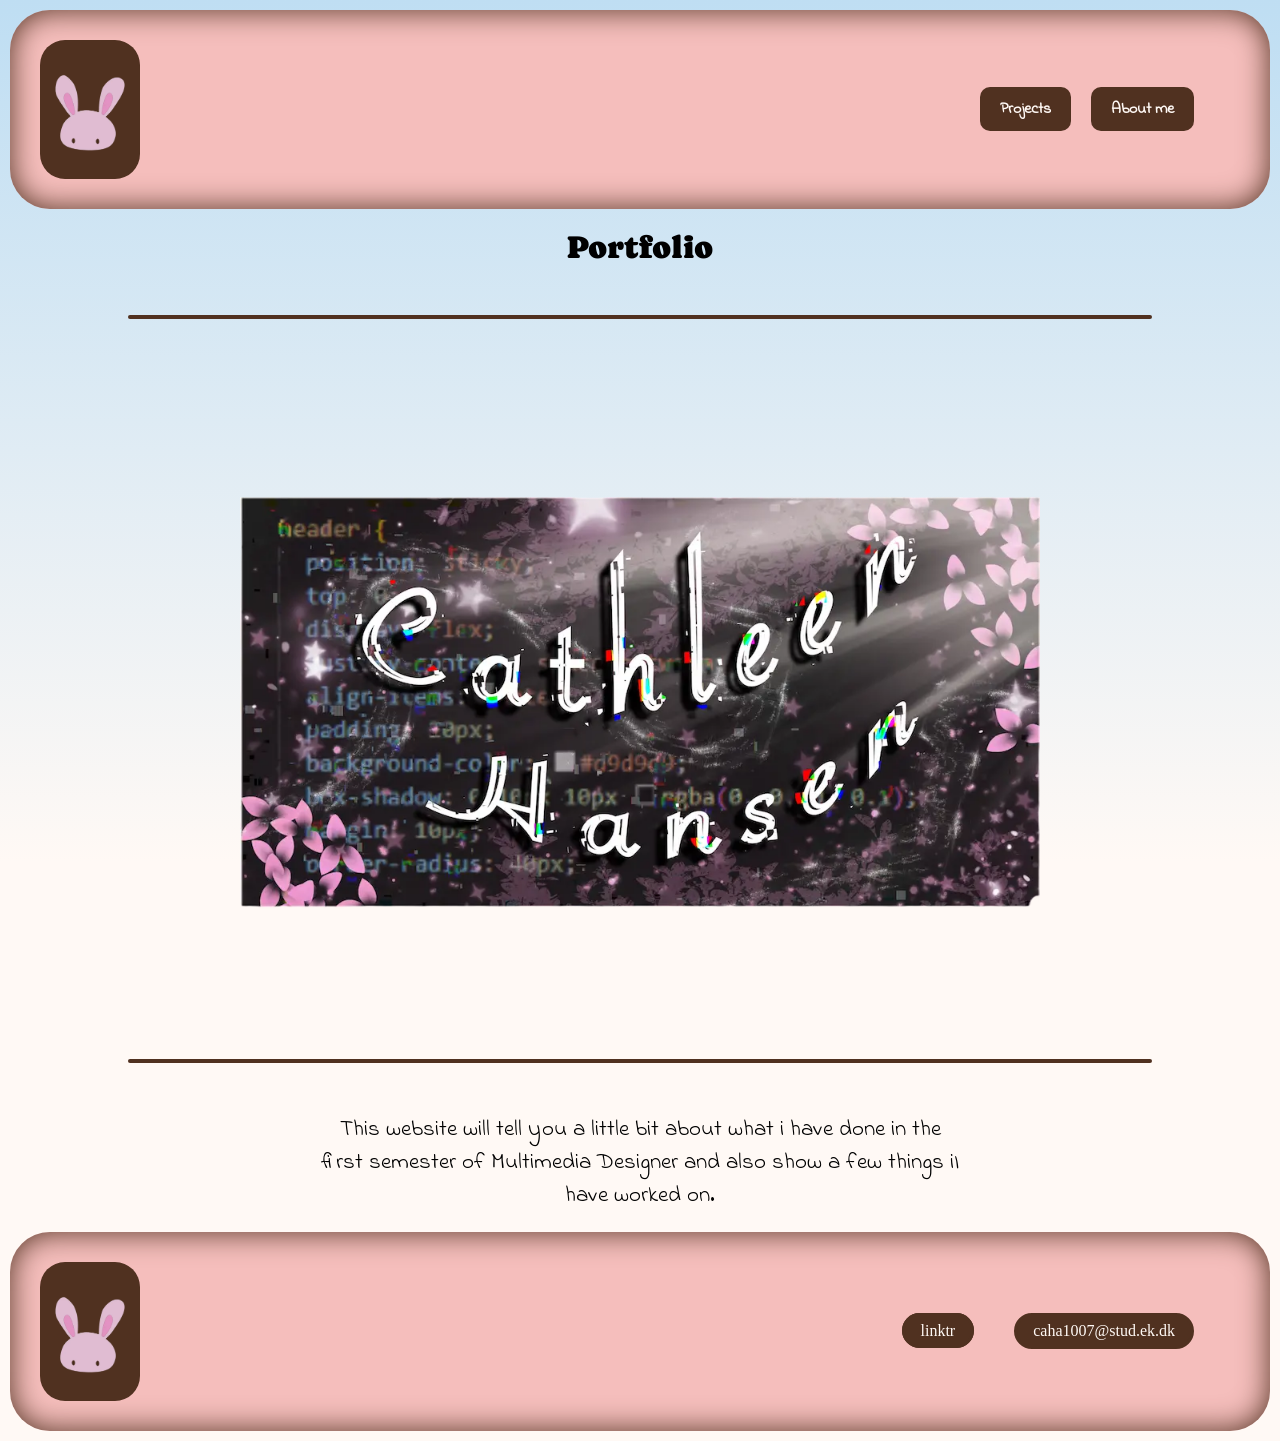
<file: index.html>
<!doctype html>
<html lang="en">
  <head>
    <meta charset="UTF-8" />
    <meta name="viewport" content="width=device-width, initial-scale=1.0" />
    <meta name="robots" content="noindex" />
    <title>Portfolio</title>
    <link rel="stylesheet" href="fonts.css" />
    <link rel="stylesheet" href="general.css" />
    <link rel="stylesheet" href="color.css" />
    <link rel="stylesheet" href="burger.css" />
    <link rel="stylesheet" href="index.css" />
    <link rel="stylesheet" href="media.css" />
    <meta name="robots" content="noindex" />

    <!--google fonts-->
    <link rel="preconnect" href="https://fonts.googleapis.com" />
    <link rel="preconnect" href="https://fonts.gstatic.com" crossorigin />
    <link href="https://fonts.googleapis.com/css2?family=Calligraffitti&family=Caprasimo&family=Caudex&family=Indie+Flower&family=Pacifico&family=Yellowtail&display=swap" rel="stylesheet" />

    <link rel="apple-touch-icon" sizes="180x180" href="favico/apple-touch-icon.png" />
    <link rel="icon" type="image/png" sizes="32x32" href="favico/favicon-32x32.png" />
    <link rel="icon" type="image/png" sizes="16x16" href="favico/favicon-16x16.png" />
    <link rel="manifest" href="favico/site.webmanifest" />
  </head>

  <body>
    <header>
      <div class="logo">
        <a href="index.html" class="active"><img src="pics/Bunny.webp" alt="logo" /> </a>
      </div>
      <nav class="desktop">
        <ul class="menu_long">
          <li class="project_link"><a href="projects.html">Projects</a></li>
          <li class="aboutme_link"><a href="aboutme.html">About me</a></li>
        </ul>
      </nav>

      <div class="off_screen_menu">
        <ul>
          <li><a href="projects.html">Projects</a></li>
          <li><a href="aboutme.html">About me</a></li>
        </ul>
      </div>

      <nav class="mobile_nav">
        <div class="ham_menu">
          <span></span>
          <span></span>
          <span></span>
        </div>
      </nav>
    </header>

    <main>
      <h1 class="h1_index">Portfolio</h1>

      <div class="section_line"></div>

      <div class="grid_1-1">
        <div class="front_page_image">
          <img class="front_page_pic" src="pics/front_page/front_page_final.webp" alt="front_page_final" />
        </div>

        <div class="section_line"></div>
        <p>This website will tell you a little bit about what i have done in the first semester of Multimedia Designer and also show a few things iI have worked on.</p>
      </div>
    </main>
    <footer>
      <div class="logo">
        <a href="index.html"><img src="pics/Bunny.webp" alt="logo" /></a>
      </div>
      <nav class="footer_nav">
        <ul class="footer_menu">
          <li class="linktr">
            <a href="https://linktr.ee/plagueatdawn" target="_blank" rel="noopener noreferrer">linktr</a>
          </li>
          <li class="mail">caha1007@stud.ek.dk</li>
        </ul>
      </nav>
    </footer>

    <script src="burger.js"></script>
  </body>
</html>
</file>
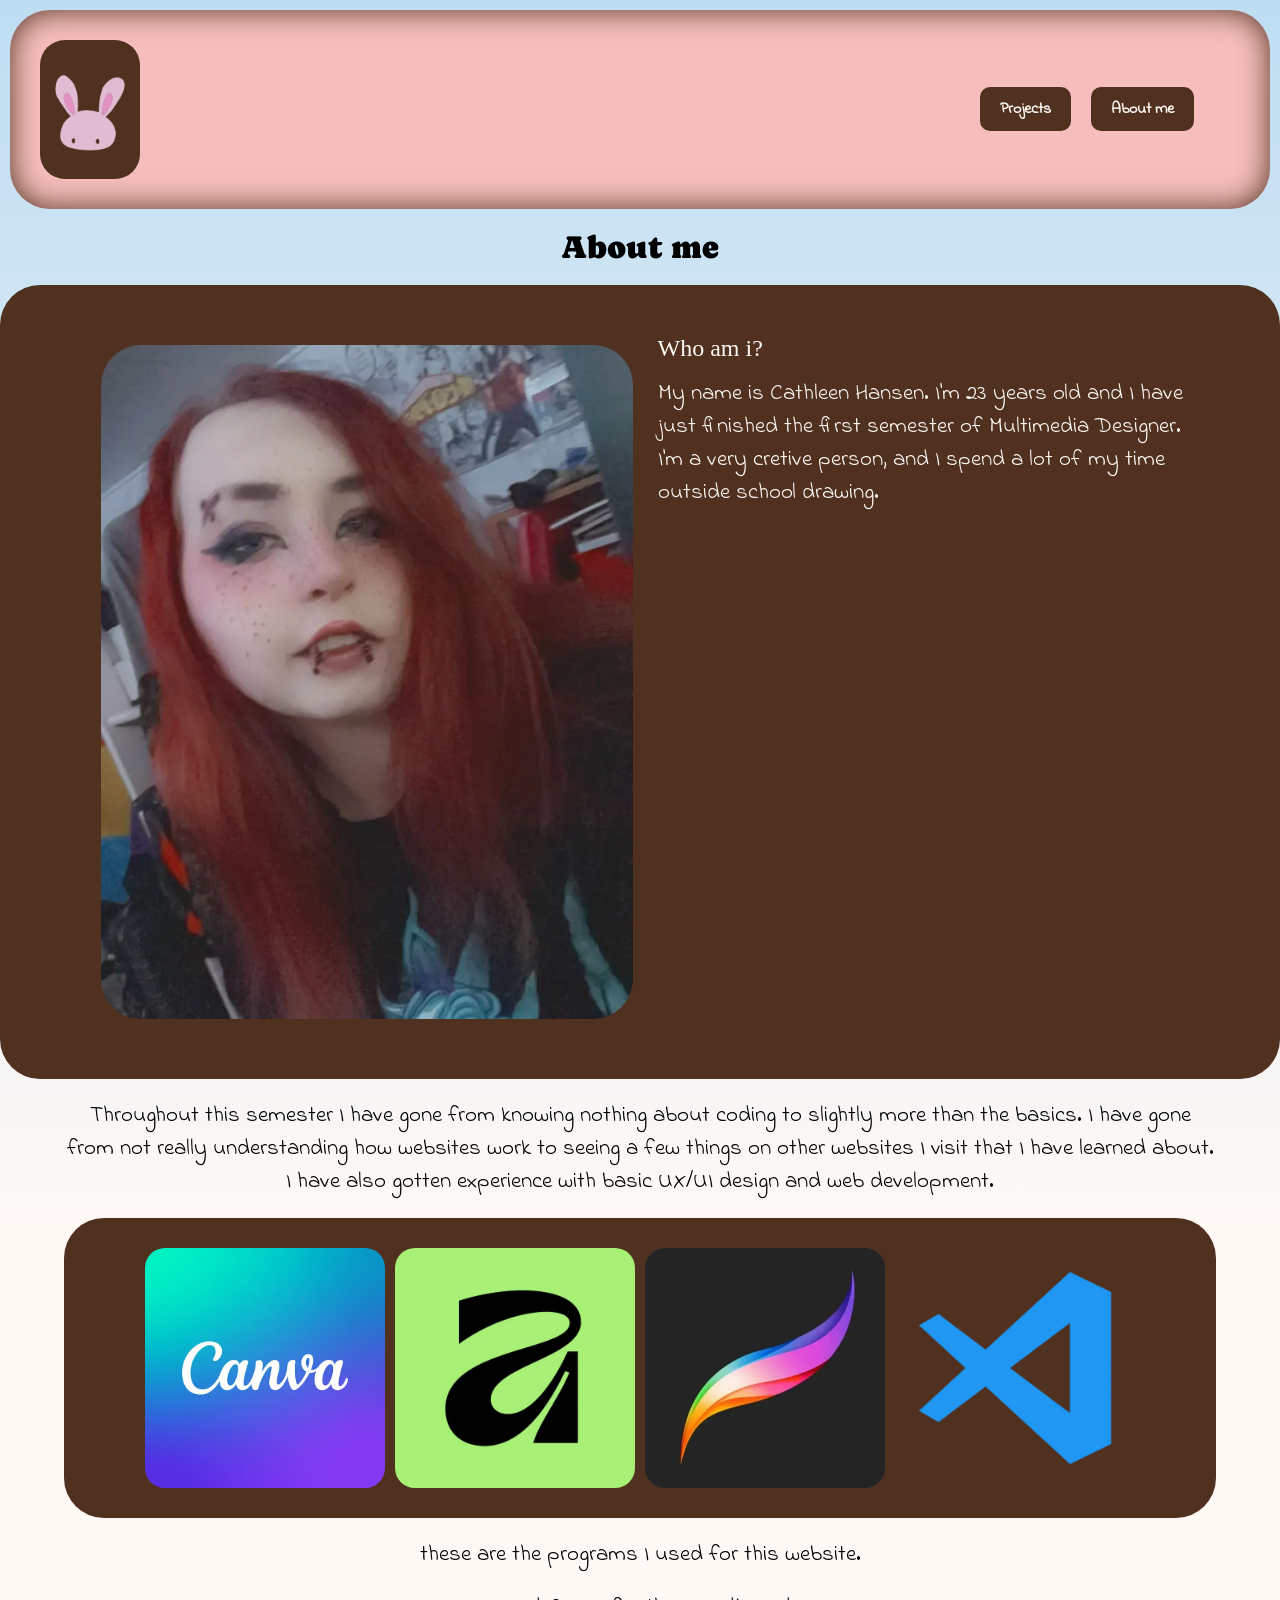
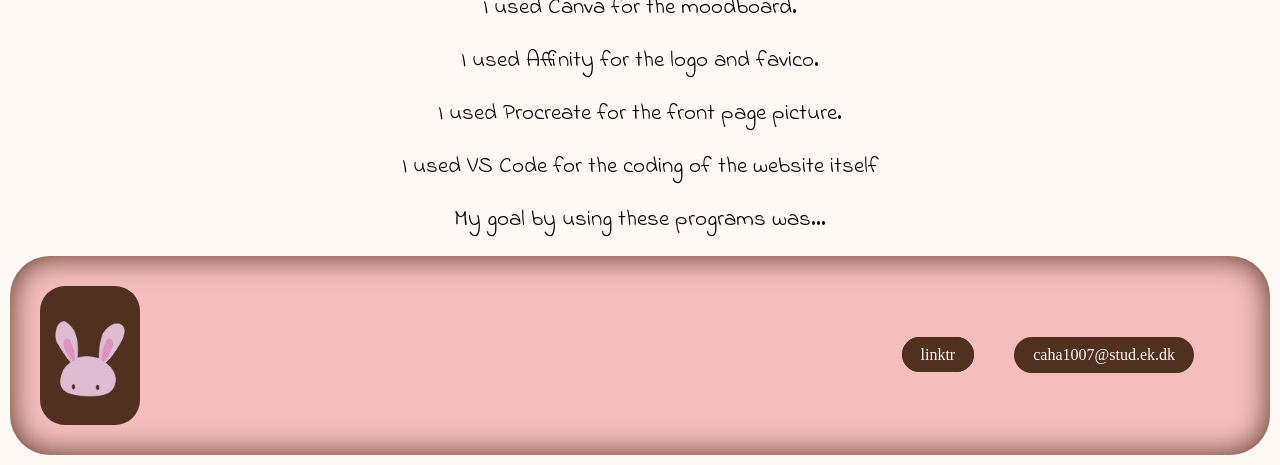
<file: aboutme.html>
<!doctype html>
<html lang="en">
  <head>
    <meta charset="UTF-8" />
    <meta name="viewport" content="width=device-width, initial-scale=1.0" />
    <meta name="robots" content="noindex" />
    <title>About me</title>
    <link rel="stylesheet" href="fonts.css" />
    <link rel="stylesheet" href="general.css" />
    <link rel="stylesheet" href="color.css" />
    <link rel="stylesheet" href="burger.css" />
    <link rel="stylesheet" href="aboutme.css" />
    <link rel="stylesheet" href="media.css" />

    <!-- google fonts -->
    <link rel="preconnect" href="https://fonts.googleapis.com" />
    <link rel="preconnect" href="https://fonts.gstatic.com" crossorigin />
    <link href="https://fonts.googleapis.com/css2?family=Calligraffitti&family=Caprasimo&family=Caudex&family=Indie+Flower&family=Pacifico&family=Yellowtail&display=swap" rel="stylesheet" />

    <link rel="apple-touch-icon" sizes="180x180" href="favico/apple-touch-icon.png" />
    <link rel="icon" type="image/png" sizes="32x32" href="favico/favicon-32x32.png" />
    <link rel="icon" type="image/png" sizes="16x16" href="favico/favicon-16x16.png" />
    <link rel="manifest" href="favico/site.webmanifest" />
  </head>

  <body>
    <header>
      <div class="logo">
        <a href="index.html" class="active"><img src="pics/Bunny.webp" alt="logo" /> </a>
      </div>
      <nav class="desktop">
        <ul class="menu_long">
          <li class="project_link"><a href="projects.html">Projects</a></li>
          <li class="aboutme_link"><a href="aboutme.html">About me</a></li>
        </ul>
      </nav>

      <div class="off_screen_menu">
        <ul>
          <li><a href="projects.html">Projects</a></li>
          <li><a href="aboutme.html">About me</a></li>
        </ul>
      </div>

      <nav class="mobile_nav">
        <div class="ham_menu">
          <span></span>
          <span></span>
          <span></span>
        </div>
      </nav>
    </header>

    <main>
      <h1 class="h1_aboutme">About me</h1>

      <div class="about_intro">
        <div class="grid-aboutme_1-1">
          <img src="pics/about_me/myself.webp" alt="myself" />

          <div>
            <h2>Who am i?</h2>
            <p>My name is Cathleen Hansen. I'm 23 years old and I have just finished the first semester of Multimedia Designer. I'm a very cretive person, and I spend a lot of my time outside school drawing.</p>
          </div>
        </div>
      </div>

      <div class="about_programs">
        <p class="program_text">Throughout this semester I have gone from knowing nothing about coding to slightly more than the basics. I have gone from not really understanding how websites work to seeing a few things on other websites I visit that I have learned about. I have also gotten experience with basic UX/UI design and web development.</p>

        <div class="programs">
          <img src="pics/about_me/canva.webp" alt="canva" />
          <img src="pics/about_me/Affinity.webp" alt="Affinity" />
          <img src="pics/about_me/procreate.webp" alt="procreate" />
          <img src="pics/about_me/vscode.webp" alt="vs_code" />
        </div>

        <p class="program_text">these are the programs I used for this website.</p>
        <p class="program_text">I used Canva for the moodboard.</p>
        <p class="program_text">I used Affinity for the logo and favico.</p>
        <p class="program_text">I used Procreate for the front page picture.</p>
        <p class="program_text">I used VS Code for the coding of the website itself</p>
        <p class="program_text">My goal by using these programs was...</p>
      </div>
    </main>

    <footer>
      <div class="logo">
        <a href="index.html"><img src="pics/Bunny.webp" alt="logo" /></a>
      </div>
      <nav class="footer_nav">
        <ul class="footer_menu">
          <li class="linktr">
            <a href="https://linktr.ee/plagueatdawn" target="_blank" rel="noopener noreferrer">linktr</a>
          </li>
          <li class="mail">caha1007@stud.ek.dk</li>
        </ul>
      </nav>
    </footer>

    <script src="burger.js"></script>
  </body>
</html>
</file>
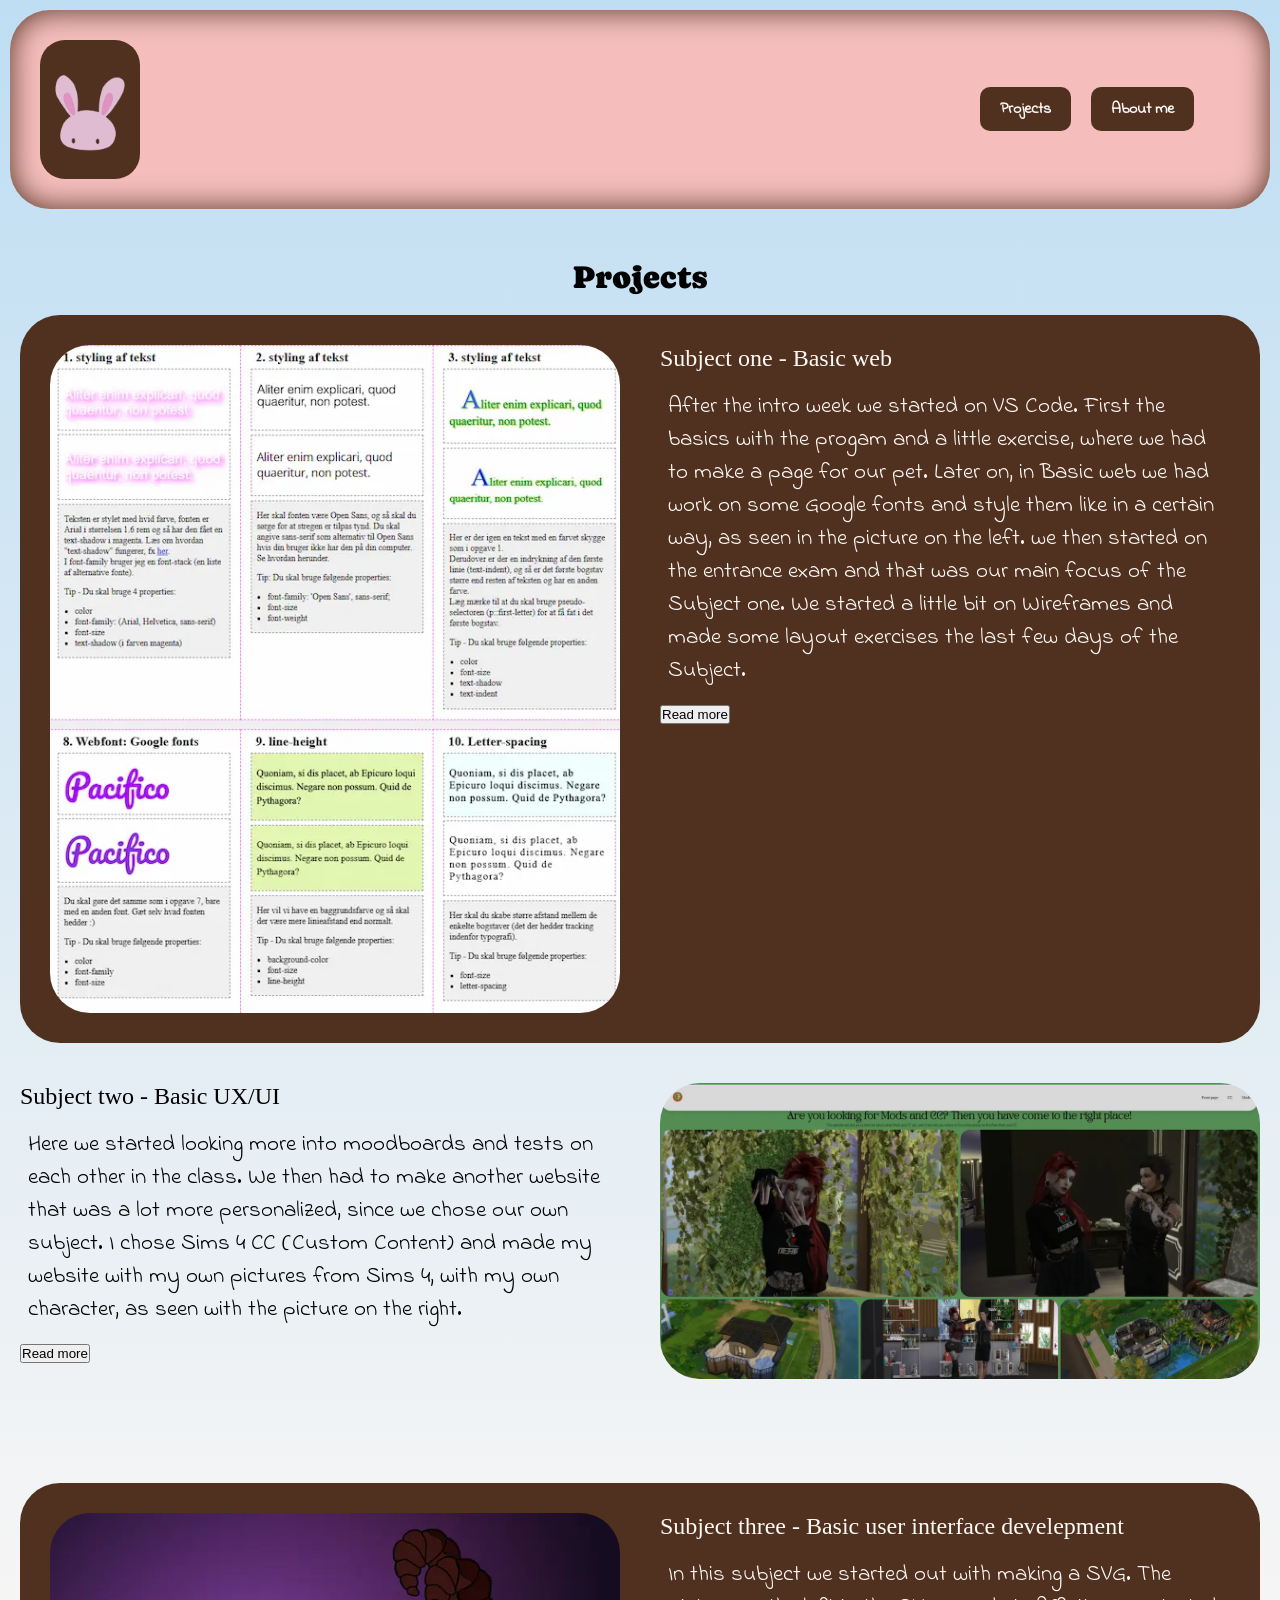
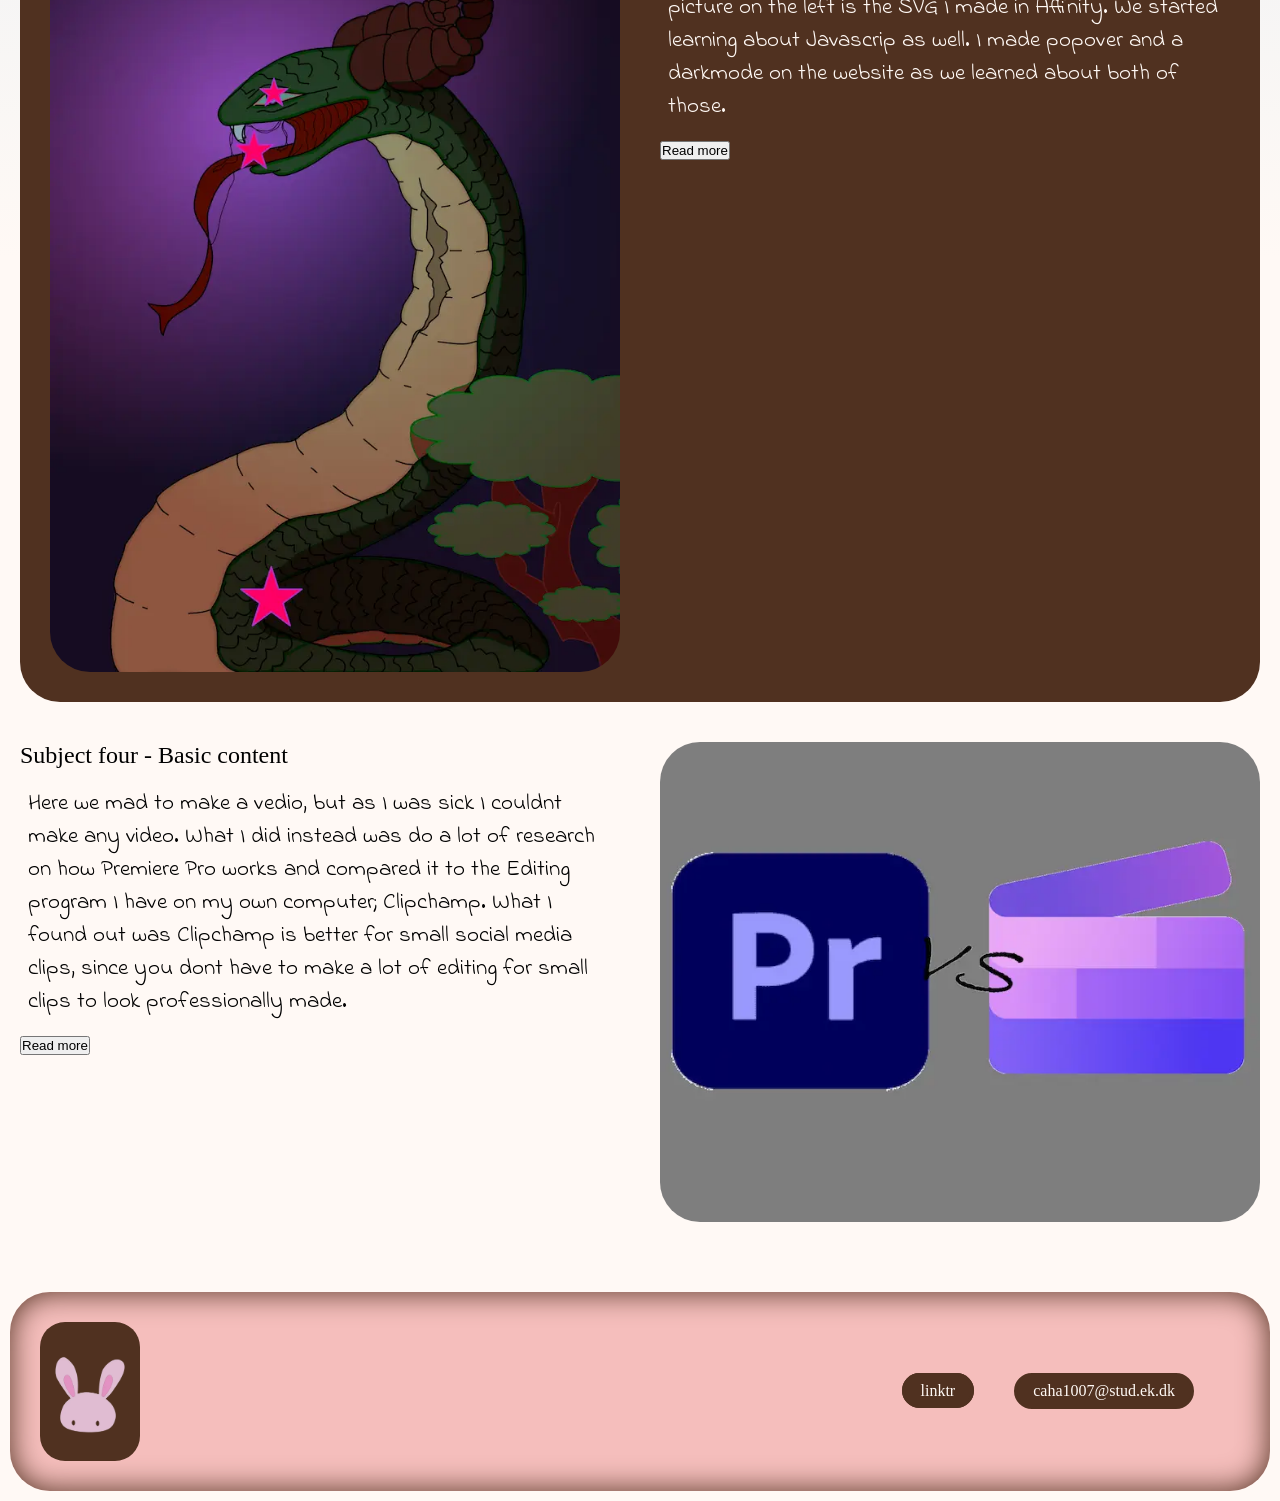
<file: projects.html>
<!doctype html>
<html lang="en">
  <head>
    <meta charset="UTF-8" />
    <meta name="viewport" content="width=device-width, initial-scale=1.0" />
    <meta name="robots" content="noindex" />
    <title>Projects</title>
    <link rel="stylesheet" href="fonts.css" />
    <link rel="stylesheet" href="general.css" />
    <link rel="stylesheet" href="color.css" />
    <link rel="stylesheet" href="burger.css" />
    <link rel="stylesheet" href="projects.css" />
    <link rel="stylesheet" href="media.css" />

    <!-- google fonts-->
    <link rel="preconnect" href="https://fonts.googleapis.com" />
    <link rel="preconnect" href="https://fonts.gstatic.com" crossorigin />
    <link href="https://fonts.googleapis.com/css2?family=Calligraffitti&family=Caprasimo&family=Caudex&family=Indie+Flower&family=Pacifico&family=Yellowtail&display=swap" rel="stylesheet" />

    <link rel="apple-touch-icon" sizes="180x180" href="favico/apple-touch-icon.png" />
    <link rel="icon" type="image/png" sizes="32x32" href="favico/favicon-32x32.png" />
    <link rel="icon" type="image/png" sizes="16x16" href="favico/favicon-16x16.png" />
    <link rel="manifest" href="favico/site.webmanifest" />
  </head>

  <body>
    <header>
      <div class="logo">
        <a href="index.html" class="active"><img src="pics/Bunny.webp" alt="logo" /> </a>
      </div>
      <nav class="desktop">
        <ul class="menu_long">
          <li class="project_link"><a href="projects.html">Projects</a></li>
          <li class="aboutme_link"><a href="aboutme.html">About me</a></li>
        </ul>
      </nav>

      <div class="off_screen_menu">
        <ul>
          <li><a href="projects.html">Projects</a></li>
          <li><a href="aboutme.html">About me</a></li>
        </ul>
      </div>

      <nav class="mobile_nav">
        <div class="ham_menu">
          <span></span>
          <span></span>
          <span></span>
        </div>
      </nav>
    </header>

    <main>
      <h1 class="h1_projects">Projects</h1>

      <article class="left_image">
        <img src="pics/projects/pic_1.webp" alt="pic_1" />

        <div class="project_text">
          <h2>Subject one - Basic web</h2>
          <p>After the intro week we started on VS Code. First the basics with the progam and a little exercise, where we had to make a page for our pet. Later on, in Basic web we had work on some Google fonts and style them like in a certain way, as seen in the picture on the left. we then started on the entrance exam and that was our main focus of the Subject one. We started a little bit on Wireframes and made some layout exercises the last few days of the Subject.</p>
          <button popovertarget="Subject_one_popover">Read more</button>
        </div>

        <div id="Subject_one_popover" popover>
          <button popovertarget="Subject_one_popover">Close</button>
          <h2>Subject one - Entrance exam</h2>
          <img src="pics/projects/pic_1_1.webp" alt="pic_1_1" />
          <p>This is more about the entrance exam we made. We started out with getting the exercise that said we needed 5 pages; Front page, My computer, Operating systems, Components, Gallery. Then i started to make my own colors for it and my own logo and put my own picture of my pc setup, as the picture above shows</p>
        </div>
      </article>

      <article class="right_image">
        <img src="pics/projects/pic_2.webp" alt="pic_2" />
        <div class="project_text">
          <h2>Subject two - Basic UX/UI</h2>
          <p>Here we started looking more into moodboards and tests on each other in the class. We then had to make another website that was a lot more personalized, since we chose our own subject. I chose Sims 4 CC (Custom Content) and made my website with my own pictures from Sims 4, with my own character, as seen with the picture on the right.</p>
          <button popovertarget="Subject_two_popover">Read more</button>
        </div>

        <div id="Subject_two_popover" popover>
          <button popovertarget="Subject_two_popover">Close</button>
          <h2>Subject two - Sims Website</h2>
          <img src="pics/projects/pic_2_2.webp" alt="dummy_2_2" />
          <p>I made my wireframe and Figma prototype as seen in the top picture and my mood board in the sescond picture. I drew my own favicon for the Sims website since i wanted something slightly more personal than the basic one or two colored logos we see a lot today. I made it in Affinity, a Canva program.</p>
          <img src="pics/projects/Sims4 mood board.png" alt="moodboard" />
        </div>
      </article>

      <article class="left_image">
        <img src="pics/projects/pic_3.webp" alt="pic_3" />
        <div class="project_text">
          <h2>Subject three - Basic user interface develepment</h2>

          <p>In this subject we started out with making a SVG. The picture on the left is the SVG I made in Affinity. We started learning about Javascrip as well. I made popover and a darkmode on the website as we learned about both of those.</p>
          <button popovertarget="Subject_three_popover">Read more</button>
        </div>

        <div id="Subject_three_popover" popover>
          <button popovertarget="Subject_three_popover">Close</button>
          <h2>Subject three - Basic user interface development</h2>
          <img src="pics/projects/pic_3_3.webp" alt="pic_3_3" />
          <p>This is my popover front page, each picture at the bottom pops op and have some text inside it too. the bottom picture shows my SVG and the colors for my dark mode i chose. I made the SVG points into stars and they change colors from pink to blue on hover, and on click the tex changes on the right.</p>
          <img src="pics/projects/snek_darkmode.webp" alt="snek_darkmode" />
        </div>
      </article>

      <article class="right_image">
        <img src="pics/projects/pic_4.webp" alt="pic_4" />
        <div class="project_text">
          <h2>Subject four - Basic content</h2>

          <p>Here we mad to make a vedio, but as I was sick I couldnt make any video. What I did instead was do a lot of research on how Premiere Pro works and compared it to the Editing program I have on my own computer; Clipchamp. What I found out was Clipchamp is better for small social media clips, since you dont have to make a lot of editing for small clips to look professionally made.</p>
          <button popovertarget="Subject_four_popover">Read more</button>
        </div>

        <div id="Subject_four_popover" popover>
          <button popovertarget="Subject_four_popover">Close</button>
          <h2>Subject four - Premere Pro VS Clipchamp</h2>
          <img src="pics/projects/pic_4_4 (1).webp" alt="pic_4_4" />
          <p>When you use Premere Pro, you get to use every tool possible under the sun for editing. You can edit small vedios and high quality videos. It's the standard in the professional world, since you can add many effects and scale as much as you want. However it's also harder to learn overall since there's that much you can do with it, it takes a lot of time to get into everything and it's not always you will use everything it can. With Clipchamp you have a easier time using it since theres less to learn and it's also come with Widnows 11 and it's a free to use program where Premere cost 200kr a month with a free trail for a week only.</p>
          <p>The overall Pros and Cons for Premere Pro is; Very good for editing bigger videos, very good for professional work, Really good overlays and captions. Longer setup time, Not easy of use, harder interface behavor</p>
          <p>The overall Pros and Cons for Clipchamp is; Already installed from the start on Windows 11, free, fast setup time, Good interface behavor. Less editing compatibility, missing features for professional use, not as good with overlays and captions.</p>
          <img src="pics/projects/champ.webp" alt="champ" />
        </div>
      </article>
    </main>

    <footer>
      <div class="logo">
        <a href="index.html"><img src="pics/Bunny.webp" alt="logo" /></a>
      </div>
      <nav class="footer_nav">
        <ul class="footer_menu">
          <li class="linktr">
            <a href="https://linktr.ee/plagueatdawn" target="_blank" rel="noopener noreferrer">linktr</a>
          </li>
          <li class="mail">caha1007@stud.ek.dk</li>
        </ul>
      </nav>
    </footer>
    <script src="projects.js"></script>
    <script src="burger.js"></script>
  </body>
</html>
</file>
<file: fonts.css>
/**** Index ****/
.h1_index {
  font-family: "Caprasimo", serif;
  font-weight: 400;
  font-style: normal;
}
h2 {
  font-family: "Caveat", cursive;
  font-optical-sizing: auto;
  font-weight: 400;
  font-style: normal;
}
p {
  font-family: "Indie Flower", cursive;
  font-weight: 500;
  font-style: normal;
  font-size: 23px;
}

.project_link {
  font-family: "Indie Flower", cursive;
  font-weight: 600;
  font-style: normal;
}

.aboutme_link {
  font-family: "Indie Flower", cursive;
  font-weight: 600;
  font-style: normal;
}

.linktr {
  font-family: "Calligraffitti", cursive;
  font-weight: 400;
  font-style: normal;
}
.mail {
  font-family: "Calligraffitti", cursive;
  font-weight: 400;
  font-style: normal;
}

/**** Projects ****/
.h1_projects {
  font-family: "Caprasimo", serif;
  font-weight: 400;
  font-style: normal;
}
/**** About me ****/
.h1_aboutme {
  font-family: "Caprasimo", serif;
  font-weight: 400;
  font-style: normal;
}
</file>
<file: general.css>
/********* Reset ***********/
* {
  margin: 0;
  padding: 0;
  box-sizing: border-box;
}

img {
  width: 100%;
  height: auto;
  display: block;
  border-radius: 40px;
  gap: 10px;
  margin-inline: 10px;
  margin-block: 10px;
}

/********* Menu ***********/

* {
  margin: 0;
  padding: 0;
  box-sizing: border-box;
}

header {
  position: sticky;
  top: 0;
  display: flex;
  justify-content: space-between;
  align-items: center;
  padding: 20px;
  background-color: #f5bebc;
  box-shadow: 0 10px 10px rgba(0, 0, 0, 0.1);
  margin: 10px;
  border-radius: 40px;
  z-index: 1000;
}

.logo {
  width: 100px;
}

.logo img {
  background-color: #503120;
  border-radius: 25px;
  padding: 3px;
}

.desktop {
  margin-left: auto;
  margin-right: 40px;
}

.mobile_nav {
  display: none;
}

.logo {
  width: 100px;
}

.menu_long {
  display: flex;
  list-style: none;
  margin: 0;
  padding: 0;
}

.menu_long li {
  margin-right: 20px;
}

.menu_long li:last-child {
  margin-right: 0;
}

.menu_long a {
  display: block;
  padding: 10px;
  color: #000000;
  text-decoration: none;
  transition: color 0.3s;
}

.menu_long a:hover {
  color: #503120;
}

footer {
  position: sticky;
  top: 0;
  display: flex;
  justify-content: space-between;
  align-items: center;
  padding: 20px;
  background-color: #f5bebc;
  box-shadow: 0 10px 10px rgba(0, 0, 0, 0.1);
  margin: 10px;
  border-radius: 40px;
}
.footer_nav {
  margin-left: auto;
  margin-right: 40px;
}

.footer_menu {
  display: flex;
  list-style: none;
  gap: 40px;
  align-items: center;
}
.footer_menu a {
  text-decoration: none;
  color: black;
}

@media (max-width: 800px) {
  .menu_long {
    display: none;
  }

  .footer_menu {
    flex-direction: column;
    gap: 10px;
    align-items: center;
  }
}
/********* ABout me ***********/
</file>
<file: color.css>
/*** front page **/
.section_line {
  width: 80%;
  height: 4px;
  background-color: #503120;
  margin: 50px auto;
  border-radius: 999px;
}
/*** projects **/
.left_image {
  background-color: #503120;
  padding: 30px;
  border-radius: 40px;
  color: #fff9f5;
}

.left_image h2,
.left_image p {
  color: #fff9f5;
}

.right_image {
  background-color: transparent;
}

[popover] h2,
[popover] p,
[popover] button {
  color: black;
}
/*** About Me ***/

.about_intro {
  background-color: #503120;
  padding: 30px;
  border-radius: 40px;
  margin: 20px 0;
}

.about_intro h2,
.about_intro p {
  color: #fff9f5;
}

.about_programs {
  margin: 20px 0;
}

.programs {
  background-color: #503120;
  padding: 30px;
  border-radius: 40px;
}
/*** everything else **/
html,
body {
  min-height: 100vh;
  background: linear-gradient(to bottom, #bfdef3 0%, #fff9f5 60%);
}

.menu_long a {
  display: block;
  padding: 10px 20px;
  color: #fff9f5;
  text-decoration: none;
  background-color: #503120;
  border-radius: 10px;
  transition: color 0.3s;
}
.menu_long a:hover {
  background-color: #f5bebc;
  color: #503120;
  border: 3px solid #503120;
}

.footer_menu a {
  background-color: #503120;
  color: #fff9f5;
  text-decoration: none;
  padding: 6px 16px;
  border: 3px solid #503120;
  border-radius: 1000px;
}

.footer_menu a:hover {
  background-color: #f5bebc;
  color: #503120;
  border: 3px solid #503120;
}

header,
footer {
  background-color: #f5bebc;
  box-shadow: inset 0 0 30px #503120;
}
.mail {
  background-color: #503120;
  color: #fff9f5;
  padding: 6px 16px;
  border: 3px solid #503120;
  border-radius: 1000px;
}

.off_screen_menu ul {
  display: flex;
  flex-direction: column;
  align-items: center;
  gap: 20px;
  list-style: none;
}

.off_screen_menu a,
.off_screen_menu a:visited,
.off_screen_menu a:hover,
.off_screen_menu a:active {
  background-color: #503120;
  color: #fff9f5;
  text-decoration: none;
  padding: 8px 16px;
  border-radius: 10px;
  display: inline-block;
}
.off_screen_menu {
  background-color: #f5bebc;
  box-shadow: inset 0 0 30px #503120;
}
</file>
<file: burger.css>
.off_screen_menu {
  background-color: #f5bebc;
  height: 100vh;
  width: 100%;
  max-width: 450px;
  position: fixed;
  top: 0;
  right: -450px;
  display: flex;
  flex-direction: column;
  justify-content: center;
  align-items: center;
  transition: 0.3s ease;
  z-index: 999;
}

.off_screen_menu.active {
  right: 0;
}

.off_screen_menu ul {
  list-style: none;
  padding: 0;
  margin: 0;
}

.off_screen_menu li {
  margin: 20px 0;
}

.off_screen_menu a {
  text-decoration: none;
  color: #503120;
  font-size: 1.5rem;
}

nav {
  padding: 1rem;
  display: flex;
  background-color: #f5bebc;
}

.ham_menu {
  height: 50px;
  width: 50px;
  margin-left: auto;
  position: relative;
  display: none;
  z-index: 1001;
}

.ham_menu span {
  height: 5px;
  width: 100%;
  background-color: #503120;
  border-radius: 25px;
  position: absolute;
  top: 50%;
  left: 50%;
  transform: translate(-50%, -50%);
  transition: 0.3s ease;
}

.ham_menu span:nth-child(1) {
  top: 25%;
}
.ham_menu span:nth-child(3) {
  top: 75%;
}

.ham_menu.active span:nth-child(2) {
  opacity: 0;
}

.ham_menu.active span:nth-child(1) {
  top: 50%;
  transform: translate(-50%, -50%) rotate(-45deg);
}

.ham_menu.active span:nth-child(3) {
  top: 50%;
  transform: translate(-50%, -50%) rotate(45deg);
}
.mobile_nav {
  margin-left: auto;
  position: relative;
  z-index: 1001;
}
@media (max-width: 800px) {
  .desktop {
    display: none;
  }

  .mobile_nav {
    display: flex;
    margin-left: auto;
  }

  .ham_menu {
    display: block;
  }
}
</file>
<file: index.css>
.h1_index {
  text-align: center;
  margin: 20px 0;
}

.front_page_pic {
  width: 75%;
  margin: 20px auto;
  max-width: 800px;
}

.grid_1-1 p {
  width: 50%;
  margin: 20px auto;
  text-align: center;
}

@media (max-width: 800px) {
  .h1_index {
    text-align: center;
    margin-block: 10px;
  }

  .grid_1-1 {
    display: block;
  }

  .front_page_pic {
    width: 90%;
    margin: 20px auto;
  }

  .grid_1-1 p {
    width: 90%;
    margin: 20px auto;
  }
}
</file>
<file: media.css>
@media (min-width: 600px) {
  .g {
    display: grid;
    grid-template-columns: 1fr 1fr;
    gap: 20px;
  }
  /********* Projects ***********/

  /********* About me ***********/
}
</file>
<file: aboutme.css>
.h1_aboutme {
  text-align: center;
  margin: 20px 0;
}

.grid-aboutme_1-1 {
  display: grid;
  grid-template-columns: 1fr 1fr;
  gap: 35px;
  width: 90%;
  margin: 20px auto;
  align-items: start;
}

.grid-aboutme_1-1 img {
  width: 100%;
  border-radius: 40px;
}

.grid-aboutme_1-1 p {
  margin: 0;
}

.programs {
  display: flex;
  justify-content: center;
  gap: 10px;
  width: 90%;
  margin: 20px auto;
}

.programs img {
  width: 22%;
  margin: 0;
  border-radius: 20px;
}

.program_text {
  text-align: center;
  width: 90%;
  margin: 20px auto;
}
.grid-aboutme_1-1 h2 {
  margin-bottom: 15px;
}
</file>
<file: projects.css>
/********* Projects ***********/

.h1_projects {
  text-align: center;
  margin: 20px 0;
}

article {
  margin-bottom: 40px;
}

/********* Projects mobile ***********/
main {
  padding: 20px;
}

.h1_projects {
  text-align: center;
  margin: 20px auto;
  width: 100%;
}

article h2 {
  text-align: center;
  margin: 20px auto;
  width: 100%;
}

article img {
  width: 100%;
  margin: 0 auto;
  border-radius: 40px;
}

article p {
  width: 100%;
  margin: 10px auto;
  padding: 8px;
  background: transparent;
  color: black;
}
article button {
  display: block;
  margin: 10px auto 40px;
}

[popover] {
  width: 90%;
  max-width: 500px;
  margin: auto;
  top: 180px;
  max-height: 70vh;
  overflow-y: auto;
  overscroll-behavior: contain;
}

[popover] img {
  width: 90%;
  max-height: 500px;
  object-fit: cover;
  border-radius: 40px;
}

[popover]::backdrop {
  backdrop-filter: blur(10px);
}

[popover] {
  opacity: 0;
  transform: scale(0.95);
}

[popover]:popover-open {
  animation: fadeIn 0.3s ease forwards;
}

[popover].closing {
  animation: fadeOut 0.3s ease forwards;
}

@keyframes fadeIn {
  from {
    opacity: 0;
    transform: scale(0.95);
  }
  to {
    opacity: 1;
    transform: scale(1);
  }
}

@keyframes fadeOut {
  from {
    opacity: 1;
    transform: scale(1);
  }
  to {
    opacity: 0;
    transform: scale(0.95);
  }
}

@media (min-width: 801px) {
  article {
    display: grid;
    grid-template-columns: 1fr 1fr;
    gap: 40px;
    align-items: start;
    grid-template-rows: auto auto auto;
  }

  .left_image img {
    grid-column: 1;
    grid-row: 1 / 4;
  }

  .left_image h2,
  .left_image p,
  .left_image button {
    grid-column: 2;
  }

  .right_image img {
    grid-column: 2;
    grid-row: 1 / 4;
  }

  .right_image h2,
  .right_image p,
  .right_image button {
    grid-column: 1;
  }

  article h2 {
    text-align: left;
    margin: 0;
    grid-row: 1;
  }

  article p {
    margin: 10px 0;
    grid-row: 2;
  }

  article button {
    margin: 0;
    width: fit-content;
    grid-row: 3;
  }

  .left_image,
  .right_image {
    grid-template-rows: auto auto auto;
  }
  .left_image,
  .right_image {
    align-items: start;
  }
}
</file>
